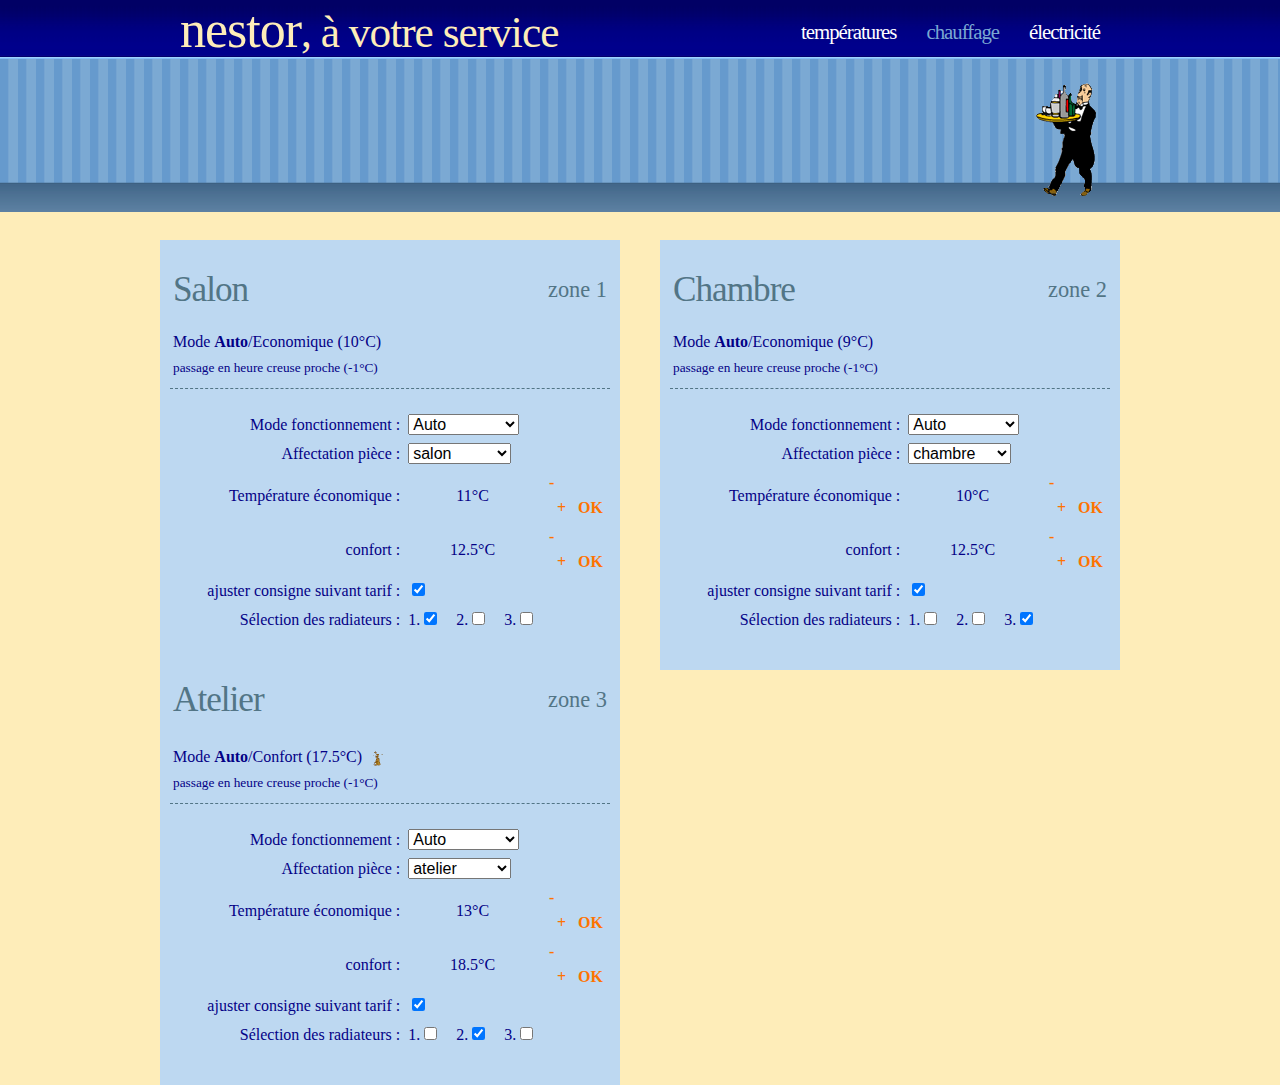
<file: index.htm>
﻿<!DOCTYPE html PUBLIC "-//W3C//DTD XHTML 1.0 Strict//EN" "http://www.w3.org/TR/xhtml1/DTD/xhtml1-strict.dtd">
<html xmlns="http://www.w3.org/1999/xhtml">

<head>
<meta http-equiv="content-type" content="text/html; charset=utf-8" />
<title>Nestor, &agrave; votre service</title>

<meta name="keywords" content="" />
<meta name="description" content="" />
<link href="default.css" rel="stylesheet" type="text/css" />
</head>


<body>
<!-- start header -->
<script language="JavaScript" src="index.js"></script>
<div id="header">

<div id="logo">
<h1><a href="#">Nestor<small>, &agrave; votre service</small></a></h1>
</div>

<div id="menu">
</div>

</div>
<!-- end header -->
<div id="headerbg">&nbsp;</div>
<!-- start page -->
<div id="page"><!-- start content -->
<div id="content">

</div>
<!-- end content -->
</div>
<!-- end page -->
</body></html>
</file>
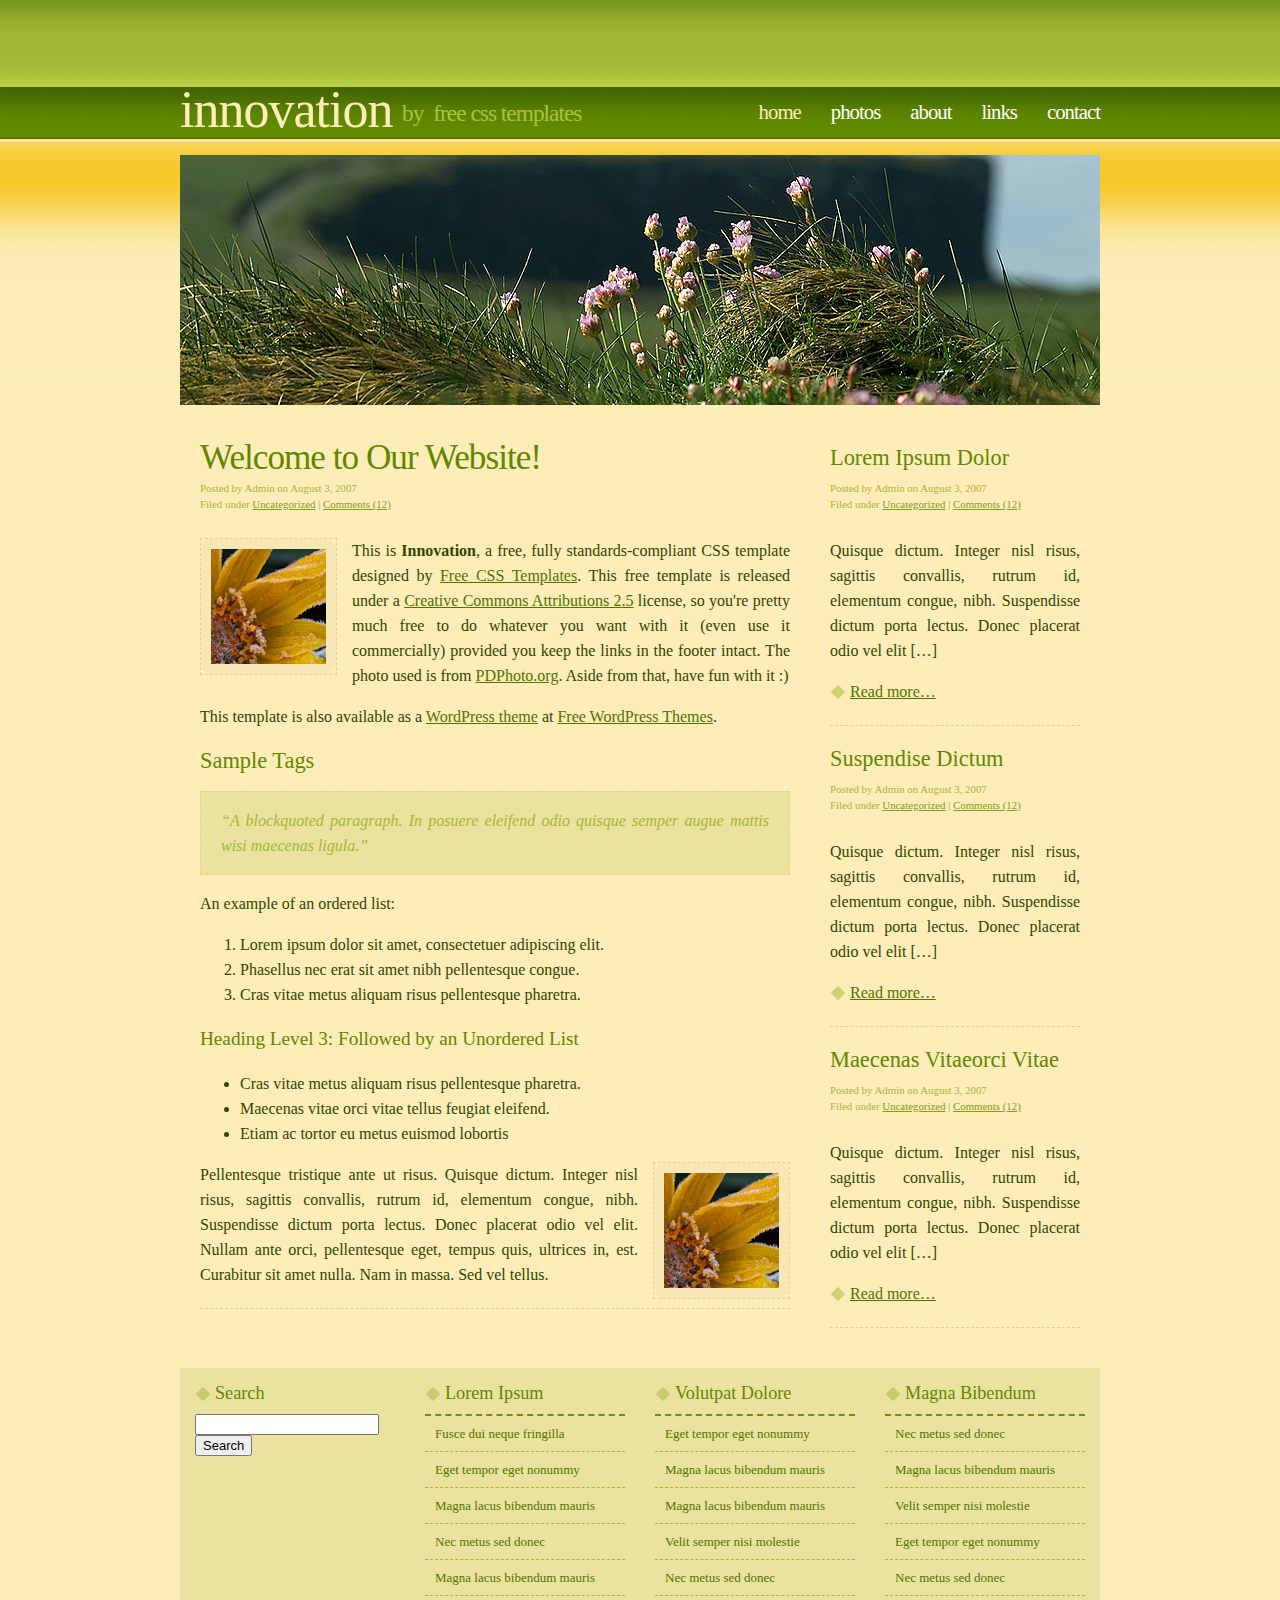
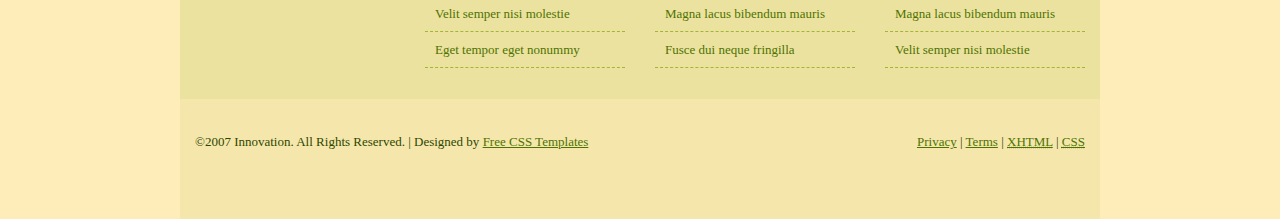
<file: non_utilise/innovation/innovation/innovation/index.html>
<!DOCTYPE html PUBLIC "-//W3C//DTD XHTML 1.0 Strict//EN" "http://www.w3.org/TR/xhtml1/DTD/xhtml1-strict.dtd">
<!--

Design by Free CSS Templates
http://www.freecsstemplates.org
Released for free under a Creative Commons Attribution 2.5 License

Title      : Innovation
Version    : 1.0
Released   : 20080123
Description: A wide two-column design suitable for blogs and small websites.

-->
<html xmlns="http://www.w3.org/1999/xhtml">
<head>
<meta http-equiv="content-type" content="text/html; charset=utf-8" />
<title>Innovation by Free Css Templates</title>
<meta name="keywords" content="" />
<meta name="description" content="" />
<link href="default.css" rel="stylesheet" type="text/css" />
</head>
<body>
<!-- start header -->
<div id="header">
	<div id="logo">
		<h1><a href="#">innovation</a></h1>
		<p>&nbsp;&nbsp;by&nbsp; <a href="http://www.freecsstemplates.org/">Free CSS Templates</a></p>
	</div>
	<div id="menu">
		<ul>
			<li class="current_page_item"><a href="#">home</a></li>
			<li><a href="#">photos</a></li>
			<li><a href="#">about</a></li>
			<li><a href="#">links</a></li>
			<li><a href="#">contact</a></li>
		</ul>
	</div>
</div>
<!-- end header -->
<div id="headerbg">&nbsp;</div>
<!-- start page -->
<div id="page">
	<!-- start content -->
	<div id="content">
		<!-- start latest-post -->
		<div id="latest-post" class="post">
			<h1 class="title">Welcome to Our Website!</h1>
			<p class="meta"><small>Posted by Admin on August 3, 2007<br />
				Filed under <a href="#">Uncategorized</a> | <a href="#">Comments (12)</a></small></p>
			<div class="entry">
				<p><img src="images/img05.jpg" alt="" width="135" height="135" class="left" />This is <strong>Innovation</strong>, a free, fully standards-compliant CSS template designed by <a href="http://www.freecsstemplates.org/">Free CSS Templates</a>. This free template is released under a <a href="http://creativecommons.org/licenses/by/2.5/">Creative Commons Attributions 2.5</a> license, so you're pretty much free to do whatever you want with it (even use it commercially) provided you keep the links in the footer intact. The photo used is from <a href="http://www.pdphoto.org/">PDPhoto.org</a>. Aside from that, have fun with it :)</p>
				<p>This template is also available as a <a href="http://www.freewpthemes.net/preview/Innovation/">WordPress theme</a> at <a href="http://www.freewpthemes.net/">Free WordPress Themes</a>.</p>
				<h2>Sample Tags</h2>
				<blockquote>
					<p>&#8220;A blockquoted paragraph. In posuere eleifend odio quisque semper augue mattis wisi maecenas ligula.&#8221;</p>
				</blockquote>
				<p>An example of an ordered list:</p>
				<ol>
					<li>Lorem ipsum dolor sit amet, consectetuer adipiscing elit.</li>
					<li>Phasellus nec erat sit amet nibh pellentesque congue.</li>
					<li>Cras vitae metus aliquam risus pellentesque pharetra.</li>
				</ol>
				<h3>Heading Level 3: Followed by an Unordered List</h3>
				<ul>
					<li>Cras vitae metus aliquam risus pellentesque pharetra.</li>
					<li>Maecenas vitae orci vitae tellus feugiat eleifend.</li>
					<li>Etiam ac tortor eu metus euismod lobortis</li>
				</ul>
				<p><img src="images/img05.jpg" alt="" width="135" height="135" class="right" />Pellentesque tristique ante ut risus. Quisque dictum. Integer nisl risus, sagittis convallis, rutrum id, elementum congue, nibh. Suspendisse dictum porta lectus. Donec placerat odio vel elit. Nullam ante orci, pellentesque eget, tempus quis, ultrices in, est. Curabitur sit amet nulla. Nam in massa. Sed vel tellus. </p>
			</div>
		</div>
		<!-- end latest-post -->
		<!-- start recent-posts -->
		<div id="recent-posts">
			<div class="post">
				<h2 class="title">Lorem Ipsum Dolor </h2>
				<p class="meta"><small>Posted by Admin on August 3, 2007<br />
					Filed under <a href="#">Uncategorized</a> | <a href="#">Comments (12)</a></small></p>
				<div class="entry">
					<p>Quisque dictum. Integer nisl risus, sagittis convallis, rutrum id, elementum congue, nibh. Suspendisse dictum porta lectus. Donec placerat odio vel elit [&hellip;]</p>
					<p><a href="#" class="more">Read more&hellip;</a></p>
				</div>
			</div>
			<div class="post">
				<h2 class="title">Suspendise Dictum </h2>
				<p class="meta"><small>Posted by Admin on August 3, 2007<br />
					Filed under <a href="#">Uncategorized</a> | <a href="#">Comments (12)</a></small></p>
				<div class="entry">
					<p>Quisque dictum. Integer nisl risus, sagittis convallis, rutrum id, elementum congue, nibh. Suspendisse dictum porta lectus. Donec placerat odio vel elit [&hellip;]</p>
					<p><a href="#" class="more">Read more&hellip;</a></p>
				</div>
			</div>
			<div class="post">
				<h2 class="title">Maecenas Vitaeorci Vitae</h2>
				<p class="meta"><small>Posted by Admin on August 3, 2007<br />
					Filed under <a href="#">Uncategorized</a> | <a href="#">Comments (12)</a></small></p>
				<div class="entry">
					<p>Quisque dictum. Integer nisl risus, sagittis convallis, rutrum id, elementum congue, nibh. Suspendisse dictum porta lectus. Donec placerat odio vel elit [&hellip;]</p>
					<p><a href="#" class="more">Read more&hellip;</a></p>
				</div>
			</div>
		</div>
		<!-- end recent-posts -->
	</div>
	<!-- end content -->
	<!-- start sidebar -->
	<div id="sidebar">
		<ul>
			<li id="search">
				<h2>Search</h2>
				<form method="get" action="">
					<fieldset>
					<input type="text" id="s" name="s" value="" />
					<input type="submit" id="x" value="Search" />
					</fieldset>
				</form>
			</li>
			<li>
				<h2>Lorem Ipsum</h2>
				<ul>
					<li><a href="#">Fusce dui neque fringilla</a></li>
					<li><a href="#">Eget tempor eget nonummy</a></li>
					<li><a href="#">Magna lacus bibendum mauris</a></li>
					<li><a href="#">Nec metus sed donec</a></li>
					<li><a href="#">Magna lacus bibendum mauris</a></li>
					<li><a href="#">Velit semper nisi molestie</a></li>
					<li><a href="#">Eget tempor eget nonummy</a></li>
				</ul>
			</li>
			<li>
				<h2>Volutpat Dolore</h2>
				<ul>
					<li><a href="#">Eget tempor eget nonummy</a></li>
					<li><a href="#">Magna lacus bibendum mauris</a></li>
					<li><a href="#">Magna lacus bibendum mauris</a></li>
					<li><a href="#">Velit semper nisi molestie</a></li>
					<li><a href="#">Nec metus sed donec</a></li>
					<li><a href="#">Magna lacus bibendum mauris</a></li>
					<li><a href="#">Fusce dui neque fringilla</a></li>
				</ul>
			</li>
			<li>
				<h2>Magna Bibendum</h2>
				<ul>
					<li><a href="#">Nec metus sed donec</a></li>
					<li><a href="#">Magna lacus bibendum mauris</a></li>
					<li><a href="#">Velit semper nisi molestie</a></li>
					<li><a href="#">Eget tempor eget nonummy</a></li>
					<li><a href="#">Nec metus sed donec</a></li>
					<li><a href="#">Magna lacus bibendum mauris</a></li>
					<li><a href="#">Velit semper nisi molestie</a></li>
				</ul>
			</li>
		</ul>
		<div style="clear: both;">&nbsp;</div>
	</div>
	<!-- end sidebar -->
</div>
<!-- end page -->
<div id="footer">
	<p id="legal">&copy;2007 Innovation. All Rights Reserved. | Designed by <a href="http://www.freecsstemplates.org/">Free CSS Templates</a></p>
	<p id="links"><a href="#">Privacy</a> | <a href="#">Terms</a> | <a href="http://validator.w3.org/check/referer" title="This page validates as XHTML 1.0 Transitional"><abbr title="eXtensible HyperText Markup Language">XHTML</abbr></a> | <a href="http://jigsaw.w3.org/css-validator/check/referer" title="This page validates as CSS"><abbr title="Cascading Style Sheets">CSS</abbr></a></p>
</div>
</body>
</html>
</file>
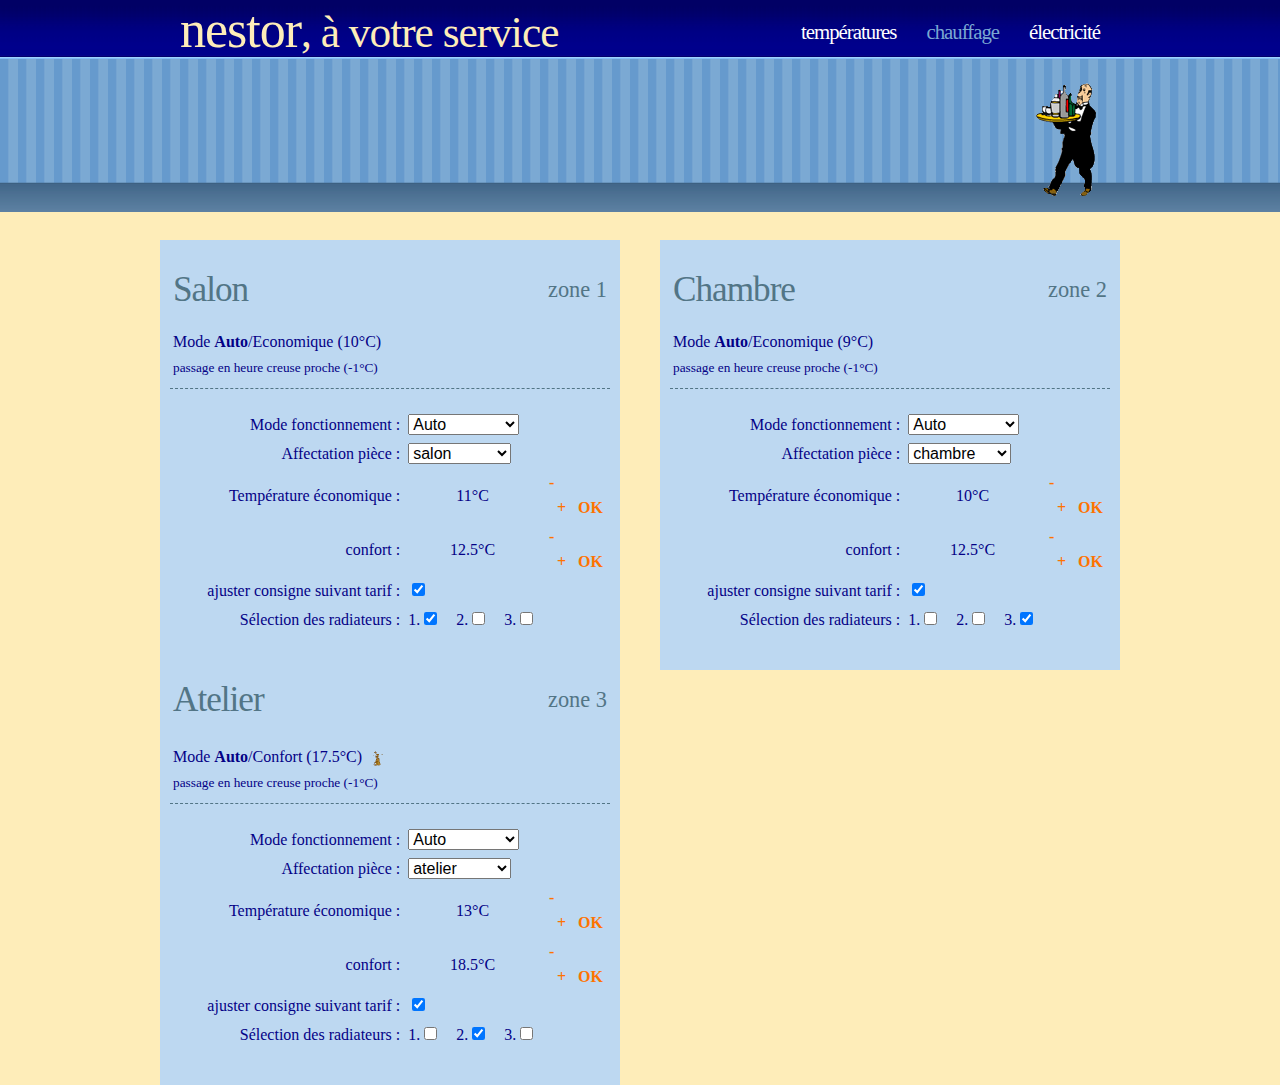
<file: modele index.htm>
﻿<!DOCTYPE html PUBLIC "-//W3C//DTD XHTML 1.0 Strict//EN" "http://www.w3.org/TR/xhtml1/DTD/xhtml1-strict.dtd">
<html xmlns="http://www.w3.org/1999/xhtml">

<head>
<meta http-equiv="content-type" content="text/html; charset=utf-8" />
<title>Nestor, &agrave; votre service</title>

<meta name="keywords" content="" />
<meta name="description" content="" />
<link href="default.css" rel="stylesheet" type="text/css" />
</head>


<body>
<!-- start header -->
<script language="JavaScript" src="index.js"></script>
<div id="header">

<div id="logo">
<h1><a href="#">Nestor<small>, &agrave; votre service</small></a></h1>
</div>

<div id="menu">
<ul>
<li class="current_page_item"><a href="#">Temp&eacute;ratures</a></li>
<li><a href="#">Chauffage</a></li>
<li><a href="#">links</a></li>
<li><a href="#">contact</a></li>
</ul>
</div>

</div>
<!-- end header -->
<div id="headerbg">&nbsp;</div>
<!-- start page -->
<div id="page"><!-- start content -->
<div id="content">

<!-- start colonne gauche ************************************************************ -->

<div id="col_gauche" class="post">

<h1 class="title">Ext&eacute;rieur</h1>
<div class="entry">
<p id="tempe_ext">
  <TABLE BORDER="0" align="center">
    <TR>
      <TD width="140px" align="left">3,6°C</TD>
      <TD width="140px" align="right">57%</TD>
    </TR>
  </TABLE>
</p>
</div>

<div class="post">
<h2 class="title">Atelier</h2>
<div class="entry">
<p id="tempe_atelier">
  <TABLE BORDER="0" align="center">
    <TR>
      <TD width="140px" align="left">19,3°C</TD>
      <TD width="140px" align="right">97%</TD>
    </TR>
  </TABLE>
</p>
</div>
</div>

<div class="post">
<h2 class="title">Chambre d'amis</h2>
<div class="entry">
<p id="tempe_chamis">
  <TABLE BORDER="0" align="center">
    <TR>
      <TD width="140px" align="left">10,2°C</TD>
      <TD width="140px" align="right"></TD>
    </TR>
  </TABLE>
</p>
</div>
</div>

</div>



<!-- end colonne gauche -->

<!-- start colonne droite ************************************************************ -->
<div id="col_droite">

<div class="post">
<h1 class="title">Chambre</h1>
<div class="entry">
<p id="tempe_chambre">
  <TABLE BORDER="0" align="center">
    <TR>
      <TD width="140px" align="left">14,3°C</TD>
      <TD width="140px" align="right">54%</TD>
    </TR>
    <TR><TD colspan="2">
      Mode <strong>Auto</strong>/&eacute;conomique (14°C)
    </TD></TR>
  </TABLE>
</p>
</div>
</div>

<div class="post">
<h2 class="title">Salle de bain</h2>
<div class="entry">
<p id="tempe_sdb">
  <TABLE BORDER="0" align="center">
    <TR>
      <TD width="140px" align="left">18,3°C</TD>
      <TD width="140px" align="right">97%</TD>
    </TR>
  </TABLE>
</p>
</div>
</div>

</div>

<!-- start colonne milieu ************************************************************ -->
<div id="col_milieu">

<div class="post">
<h1 class="title">Salon</h1>
<div class="entry">
<p id="tempe_salon">
  <TABLE BORDER="0" align="center">
    <TR>
      <TD width="140px" align="left">19,6°C</TD>
      <TD width="140px" align="right">45%</TD>
    </TR>
    <TR><TD colspan="2">
      Mode <strong>Auto</strong>/confort (20°C)
    </TD></TR>
  </TABLE>
</p>
</div>
</div>

<div class="post">
<h2 class="title">Cuisine</h2>
<div class="entry">
<p id="tempe_cuisine">
  <TABLE BORDER="0" align="center">
    <TR>
      <TD width="140px" align="left">23,1°C</TD>
      <TD width="140px" align="right"></TD>
    </TR>
  </TABLE>
</p>
</div>
</div>

<!-- end recent-posts --> </div>

<!-- end content -->
<!-- end page -->
</body></html>
</file>
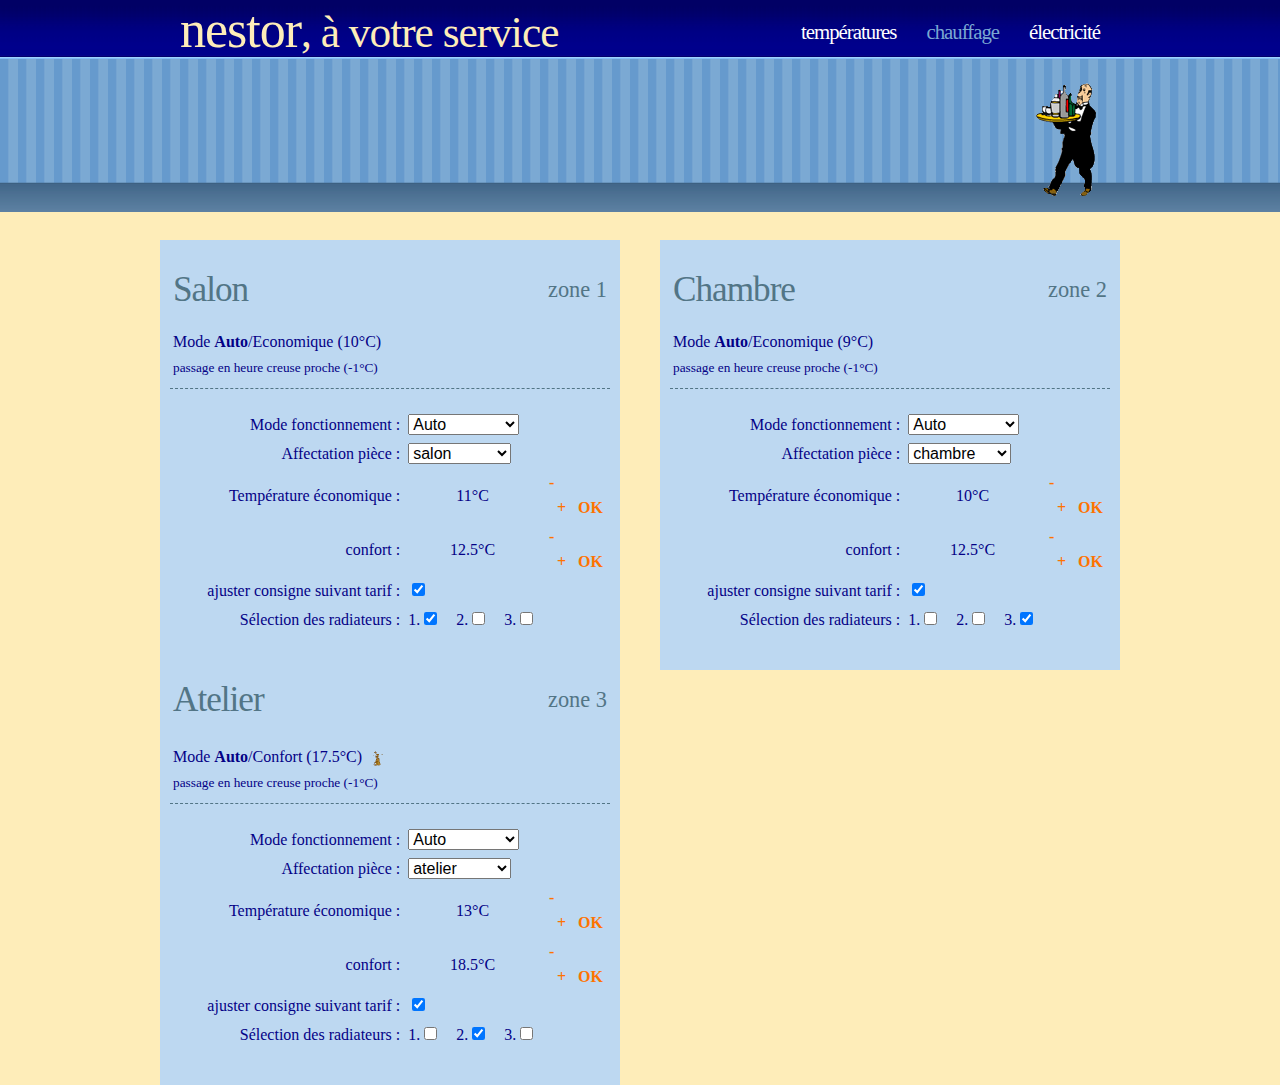
<file: OLD_index.htm>
﻿<!DOCTYPE html PUBLIC "-//W3C//DTD XHTML 1.0 Strict//EN" "http://www.w3.org/TR/xhtml1/DTD/xhtml1-strict.dtd">
<html xmlns="http://www.w3.org/1999/xhtml">

<head>
<meta http-equiv="content-type" content="text/html; charset=utf-8" />
<title>Nestor, &agrave; votre service</title>

<meta name="keywords" content="" />
<meta name="description" content="" />
<link href="default.css" rel="stylesheet" type="text/css" />
</head>


<body>
<!-- start header -->
<script language="JavaScript" src="index.js"></script>
<div id="header">

<div id="logo">
<h1><a href="#">Nestor<small>, &agrave; votre service</small></a></h1>
</div>

<div id="menu">
<ul>
<li class="current_page_item"><a href="#">temp&eacute;ratures</a></li>
<li><a href="#">chauffage</a></li>
<li><a href="#">&eacute;lectricit&eacute;</a></li>
</ul>
</div>

</div>
<!-- end header -->
<div id="headerbg">&nbsp;</div>
<!-- start page -->
<div id="page"><!-- start content -->
<div id="content">

<!-- start colonne gauche ************************************************************ -->

<div id="col_gauche" class="post">

<h1 class="title">Ext&eacute;rieur</h1>
<div class="entry">
	<p>
  <TABLE BORDER="0" align="center">
    <TR>
      <TD width="140px" align="left" id="tempe_ext"></TD>
      <TD width="140px" align="right" id="hygro_ext"></TD>
    </TR>
  </TABLE>
       </p>
</div>

<div class="post">
<h2 class="title">Atelier</h2>
<div class="entry">
<p>
  <TABLE BORDER="0" align="center">
    <TR>
      <TD width="140px" align="left" id="tempe_atelier"></TD>
      <TD width="140px" align="right" id="hygro_atelier"></TD>
    </TR>
  </TABLE>
</p>
</div>
</div>

<div class="post">
<h2 class="title">Chambre d'amis</h2>
<div class="entry">
<p>
  <TABLE BORDER="0" align="center">
    <TR>
      <TD width="140px" align="left" id="tempe_chamis"></TD>
      <TD width="140px" align="right" id="hygro_chamis"></TD>
    </TR>
  </TABLE>
</p>
</div>
</div>

</div>



<!-- end colonne gauche -->

<!-- start colonne droite ************************************************************ -->
<div id="col_droite">

<div class="post">
<h1 class="title">Chambre</h1>
<div class="entry">
<p>
  <TABLE BORDER="0" align="center">
    <TR>
      <TD width="140px" align="left" id="tempe_chambre"></TD>
      <TD width="140px" align="right" id="hygro_chambre"></TD>
    </TR>
    <TR><TD colspan="2" id="chauf_chambre"></TD></TR>
  </TABLE>
</p>
</div>
</div>

<div class="post">
<h2 class="title">Salle de bain</h2>
<div class="entry">
<p>
  <TABLE BORDER="0" align="center">
    <TR>
      <TD width="140px" align="left" id="tempe_sdb"></TD>
      <TD width="140px" align="right" id="hygro_sdb"></TD>
    </TR>
  </TABLE>
</p>
</div>
</div>

</div>

<!-- start colonne milieu ************************************************************ -->
<div id="col_milieu">

<div class="post">
<h1 class="title">Salon</h1>
<div class="entry">
<p>
  <TABLE BORDER="0" align="center">
    <TR>
      <TD width="100px" align="left" id="tempe_salon"></TD>
      <TD width="80px" align="center" id="lumino_salon"></TD>
      <TD width="100px" align="right" id="hygro_salon"></TD>
    </TR>
    <TR><TD colspan="3" id="chauf_salon"></TD></TR>
  </TABLE>
</p>
</div>
</div>

<div class="post">
<h2 class="title">Cuisine</h2>
<div class="entry">
<p>
  <TABLE BORDER="0" align="center">
    <TR>
      <TD width="140px" align="left" id="tempe_cuisine"></TD>
      <TD width="140px" align="right" id="hygro_cuisine"></TD>
    </TR>
  </TABLE>
</p>
</div>
</div>

<!-- end recent-posts --> </div>

<!-- end content -->
<!-- end page -->
</body></html>
</file>
<file: default.css>
body {
	margin: 0;
	padding: 0;
	background: #FEEDB9 url(img01e.png) repeat-x left top;
	text-align: justify;
	font-family: Georgia, "Times New Roman", Times, serif;
	font-size: 13px;
	color: #040186;
}

form {
	margin: 0;
	padding: 0;
}

fieldset {
	margin: 0;
	padding: 0;
	border: none;
}

input, textarea, select {
	font: normal 1em "Trebuchet MS", Arial, Helvetica, sans-serif;
}


h1, h2, h3 {
	font-weight: normal;
	color: #527586;
}

h1 {
	letter-spacing: -1px;
	font-size: 2.2em;
}

h2 {
	font-size: 1.4em;
}

h3 {
	font-size: 1.2em;
}

p, ul, ol {
}

p {
}

.blockbg {
	background: #D9D785;
}

blockquote {
	font-style: italic;
	border: #D9D785 1px dashed;
	background: #BDD8F1;
	margin: 0;
	padding: 0px 20px;
	font-size: 16px;
	color: #A1B635;
}

ul {
}

ol {
}

a {
	color: #FE7301;
}

a:hover {
	text-decoration: none;
}

small {
}

hr {
	display: none;
}

img {
	border: none;
}

img.left {
	float: left;
	margin: 0 15px 0 0;
	border: #D9D785 1px dashed;
}

img.right {
	float: right;
	margin: 0 0 0 15px;
	border: #D9D785 1px dashed;
}

/* Header */

#header {
	width: 920px;
	height: 70px;
	margin: 0 auto;
	letter-spacing: -1px;
	font-family: Georgia, "Times New Roman", Times, serif;
}

#headerbg {
	margin: 0 auto;
	width: 920px;
	height: 130px;
	margin-bottom: 20px;
	background: url(nestor1.gif) no-repeat right top;
}

/* Logo */

#logo {
	float: left;
	width: 450px;
}

#logo h1, #logo h2, #logo p {
	float: left;
	margin: 0;
	text-transform: lowercase;
}

#logo h1 {
	/*padding-top: 80px;*/
	text-align: center;
	font-size: 4em;
	color: #299762;
}

#logo h1 a {
	color: #FEEDB9;
}

#logo p {
	padding-top: 20px;
	text-transform: lowercase;
	font-size: 1.8em;
	color: #ABC13A;
}

#logo h2 a, #logo p a {
	color: #ABC13A;
}

#logo a {
	text-decoration: none;
}

/* Menu */

#menu {
	float: right;
	height: 190px;
}

#menu ul {
	margin: 0;
	list-style: none;
}

#menu li {
	display: inline;
}

#menu a {
	display: block;
	float: left;
	height: 90px;
	padding: 20px 0px 0px 30px;
	text-align: center;
	text-decoration: none;
	text-transform: lowercase;
	font-size: 1.6em;
	color: #FFFFFF;
}

#menu a:hover {
	height: 161px;
	color: #FA0000;
}

#menu .current_page_item a {
	color: #7AA7D2;
}

/* Page */

#page {
	width: 960px;
	margin: 0 auto;
	padding-top: 20px;
}

#latest-post {
	float: left;
	width: 590px;
	padding: 0px 20px 0px 20px;
	line-height: 25px;
	font-size: 16px;
}

#col_gauche {
	float: left;
	width: 440px;
	padding: 10px 10px 10px 10px;
	line-height: 25px;
	font-size: 16px;
	background: #BDD8F1;
}

#col_droite {
	float: right;
	width: 440px;
	padding: 10px 10px 10px 10px;
	line-height: 25px;
	font-size: 16px;
	background: #BDD8F1;
}

#col_0 {
	float: left;
	width: 300px;
	padding: 10px 10px 10px 10px;
	line-height: 25px;
	font-size: 16px;
	background: #BDD8F1;
}

#col_2 {
	float: right;
	width: 300px;
	padding: 10px 10px 10px 10px;
	line-height: 25px;
	font-size: 16px;
	background: #BDD8F1;
}

#col_1 {
	width: 300px;
	margin-left: 320px; 
	margin-right: 320px; 
	padding: 10px 10px 10px 10px;
	line-height: 25px;
	font-size: 16px;
}
#recent-posts .entry {
}

#recent-posts .entry a {
}

#recent-posts .more {
	background: url(img04.gif) no-repeat left 50%;
	padding-left: 20px;
}

.post {
}

.post .title {
	margin: 0;
}

.post .meta {
	margin: 0;
	padding-bottom: 10px;
	padding-top: 10px;
	line-height: normal;
	font-size: 13px;
	color: #0703FF;
}

.post .meta a {
	color: #0502CC;
}

.post .entry {
	margin-bottom: 20px;
	padding-bottom: 5px;
	border-bottom: #527586 1px dashed;

}

.entry .affectation {
	text-transform: capitalize;
}
</file>
<file: non_utilise/innovation/innovation/innovation/default.css>
/*
Design by Free CSS Templates
http://www.freecsstemplates.org
Released for free under a Creative Commons Attribution 2.5 License
*/

body {
	margin: 0;
	padding: 0;
	background: #FEEDB9 url(images/img01.jpg) repeat-x left top;
	text-align: justify;
	font-family: Georgia, "Times New Roman", Times, serif;
	font-size: 13px;
	color: #2F4600;
}

form {
	margin: 0;
	padding: 0;
}

fieldset {
	margin: 0;
	padding: 0;
	border: none;
}

input, textarea, select {
	font: normal 1em "Trebuchet MS", Arial, Helvetica, sans-serif;
}


h1, h2, h3 {
	font-weight: normal;
	color: #5F8700;
}

h1 {
	letter-spacing: -1px;
	font-size: 2.2em;
}

h2 {
	font-size: 1.4em;
}

h3 {
	font-size: 1.2em;
}

p, ul, ol {
}

p {
}

.blockbg {
	background: #D9D785;
}

blockquote {
	font-style: italic;
	border: #D9D785 1px dashed;
	background: #ECE29F;
	margin: 0;
	padding: 0px 20px;
	font-size: 16px;
	color: #A1B635;
}

ul {
}

ol {
}

a {
	color: #4E7301;
}

a:hover {
	text-decoration: none;
}

small {
}

hr {
	display: none;
}

img {
	border: none;
}

img.left {
	float: left;
	margin: 0 15px 0 0;
	border: #D9D785 1px dashed;
}

img.right {
	float: right;
	margin: 0 0 0 15px;
	border: #D9D785 1px dashed;
}

/* Header */

#header {
	width: 920px;
	height: 155px;
	margin: 0 auto;
	letter-spacing: -1px;
	font-family: Georgia, "Times New Roman", Times, serif;
}

#headerbg {
	margin: 0 auto;
	width: 920px;
	height: 250px;
	margin-bottom: 20px;
	background: url(images/img02.jpg) no-repeat left top;
}

/* Logo */

#logo {
	float: left;
	width: 450px;
}

#logo h1, #logo h2, #logo p {
	float: left;
	margin: 0;
	text-transform: lowercase;
}

#logo h1 {
	padding-top: 80px;
	text-align: center;
	font-size: 4em;
	color: #299762;
}

#logo h1 a {
	color: #FEEDB9;
}

#logo p {
	padding-top: 100px;
	text-transform: lowercase;
	font-size: 1.8em;
	color: #ABC13A;
}

#logo h2 a, #logo p a {
	color: #ABC13A;
}

#logo a {
	text-decoration: none;
}

/* Menu */

#menu {
	float: right;
	height: 190px;
}

#menu ul {
	margin: 0;
	list-style: none;
}

#menu li {
	display: inline;
}

#menu a {
	display: block;
	float: left;
	height: 90px;
	padding: 100px 0px 0px 30px;
	text-align: center;
	text-decoration: none;
	text-transform: lowercase;
	font-size: 1.6em;
	color: #FFFFFF;
}

#menu a:hover {
	height: 161px;
	color: #FEEDB9;
}

#menu .current_page_item a {
	color: #FEEDB9;
}

/* Page */

#page {
	width: 920px;
	margin: 0 auto;
	padding-top: 20px;
}

#latest-post {
	float: left;
	width: 590px;
	padding: 0px 20px 0px 20px;
	line-height: 25px;
	font-size: 16px;
}

#recent-posts {
	float: right;
	width: 250px;
	padding: 0px 20px 20px 20px;
	line-height: 25px;
	font-size: 16px;
}

#recent-posts .entry {
}

#recent-posts .entry a {
}

#recent-posts .more {
	background: url(images/img04.gif) no-repeat left 50%;
	padding-left: 20px;
}

.post {
}

.post .title {
	margin: 0;
}

.post .meta {
	margin: 0;
	padding-bottom: 10px;
	padding-top: 10px;
	line-height: normal;
	font-size: 13px;
	color: #A2B736;
}

.post .meta a {
	color: #7F9C1E;
}

.post .entry {
	margin-bottom: 20px;
	padding-bottom: 5px;
	border-bottom: #D9D785 1px dashed;

}

/* Sidebar */

#sidebar {
	clear: both;
	width: 920px;
	background: #ECE29F;
}

#sidebar ul {
	margin: 0;
	padding: 0;
	list-style: none;
}

#sidebar li {
	display: block;
	float: left;
	width: 200px;
	padding: 15px;
}

#sidebar li ul {
	line-height: 1.8em;
	border-top: #77881F 2px dashed;
}

#sidebar li li {
	display: list-item;
	float: none;
	width: auto;
	padding: 0 0 0 10px;
	line-height: 35px;
	border-bottom: #A1B635 1px dashed;
}

#sidebar h2 {
	margin: 0 0 10px 0;
	padding-left: 20px;
	background: url(images/img03.jpg) no-repeat left 50%;
	color: #5F8700;
}

#sidebar a {
	text-decoration: none;
	color: #4E7301;
}

#sidebar a:hover {
	text-decoration: underline;
}

/* Footer */

#footer {
	width: 920px;
	height: 100px;
	margin: 0 auto;
	padding-top: 20px;
	background: #F5E7AC;
}

#footer p {
	margin: 0;
	padding: 15px;
}

#legal {
	float: left;
}

#links {
	float: right;
}

#wrapper {
	width: 100%;
	background: #5C8400;
}
</file>
